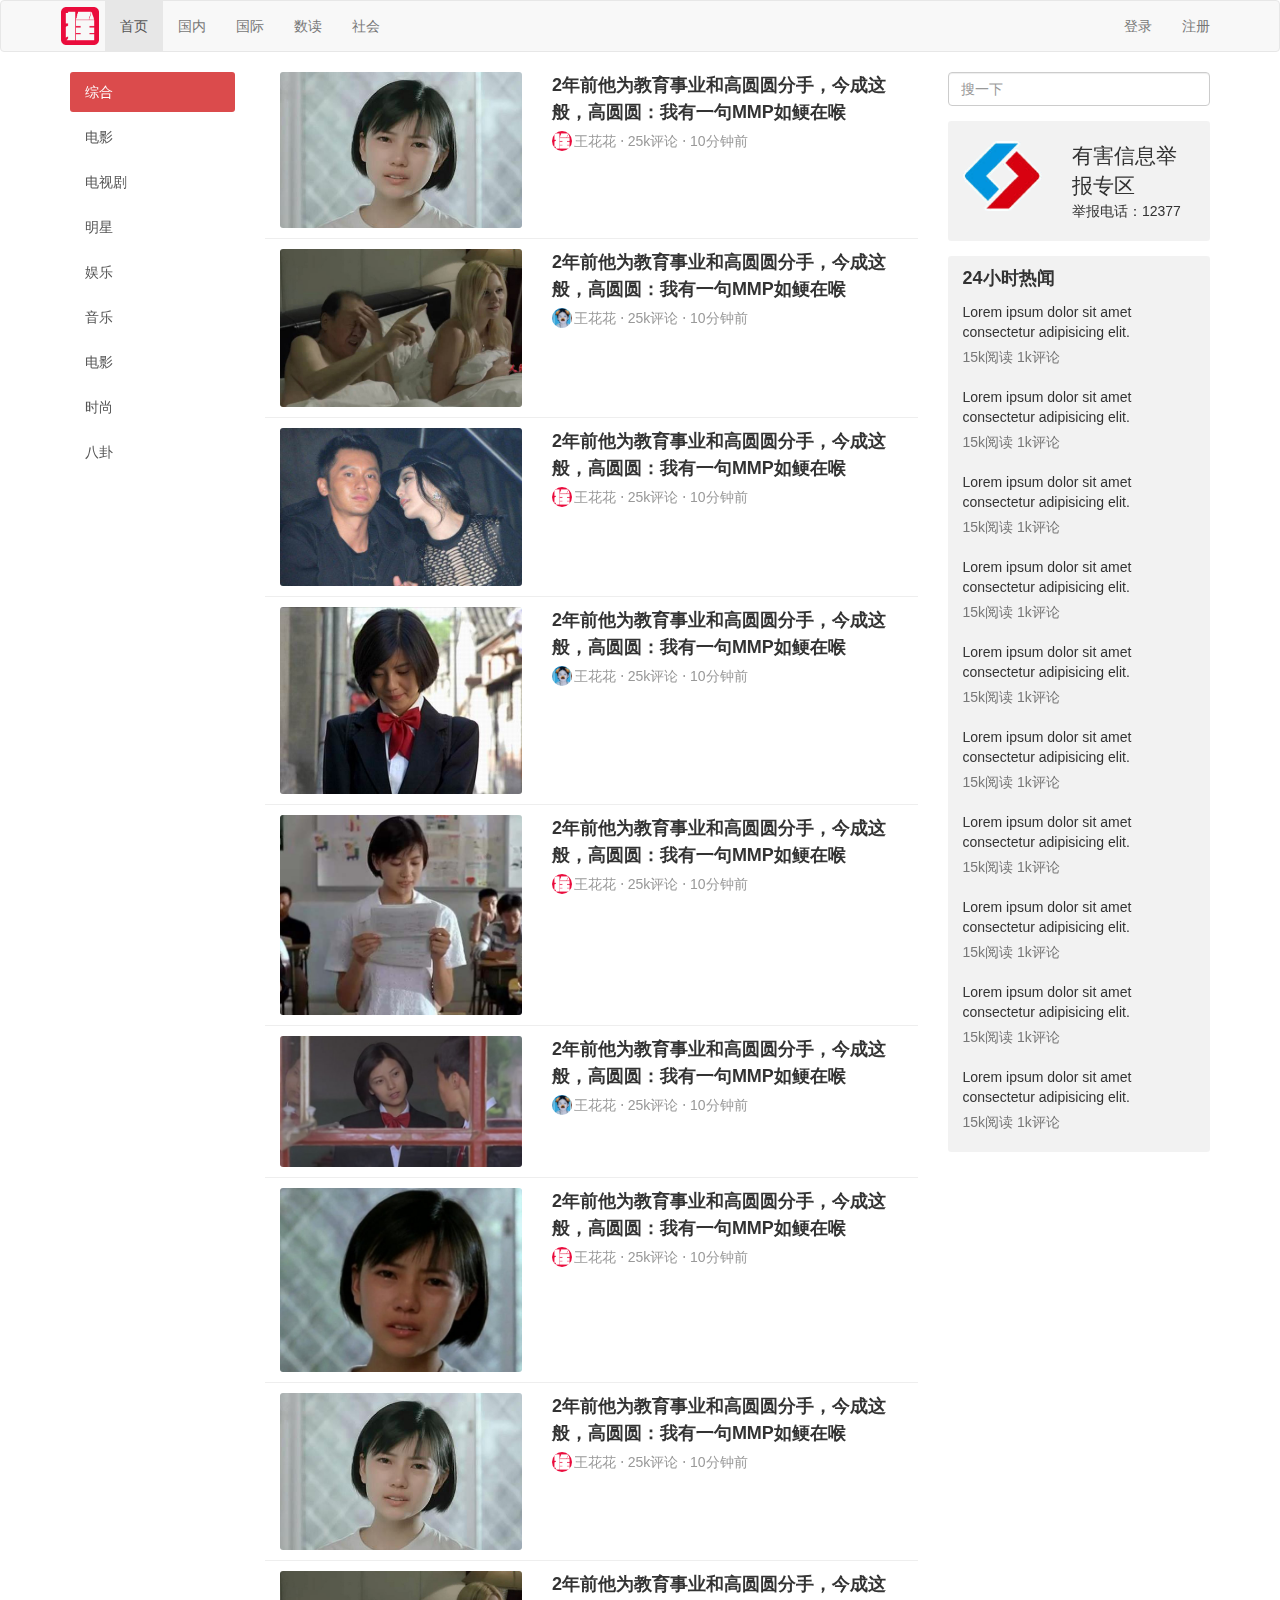
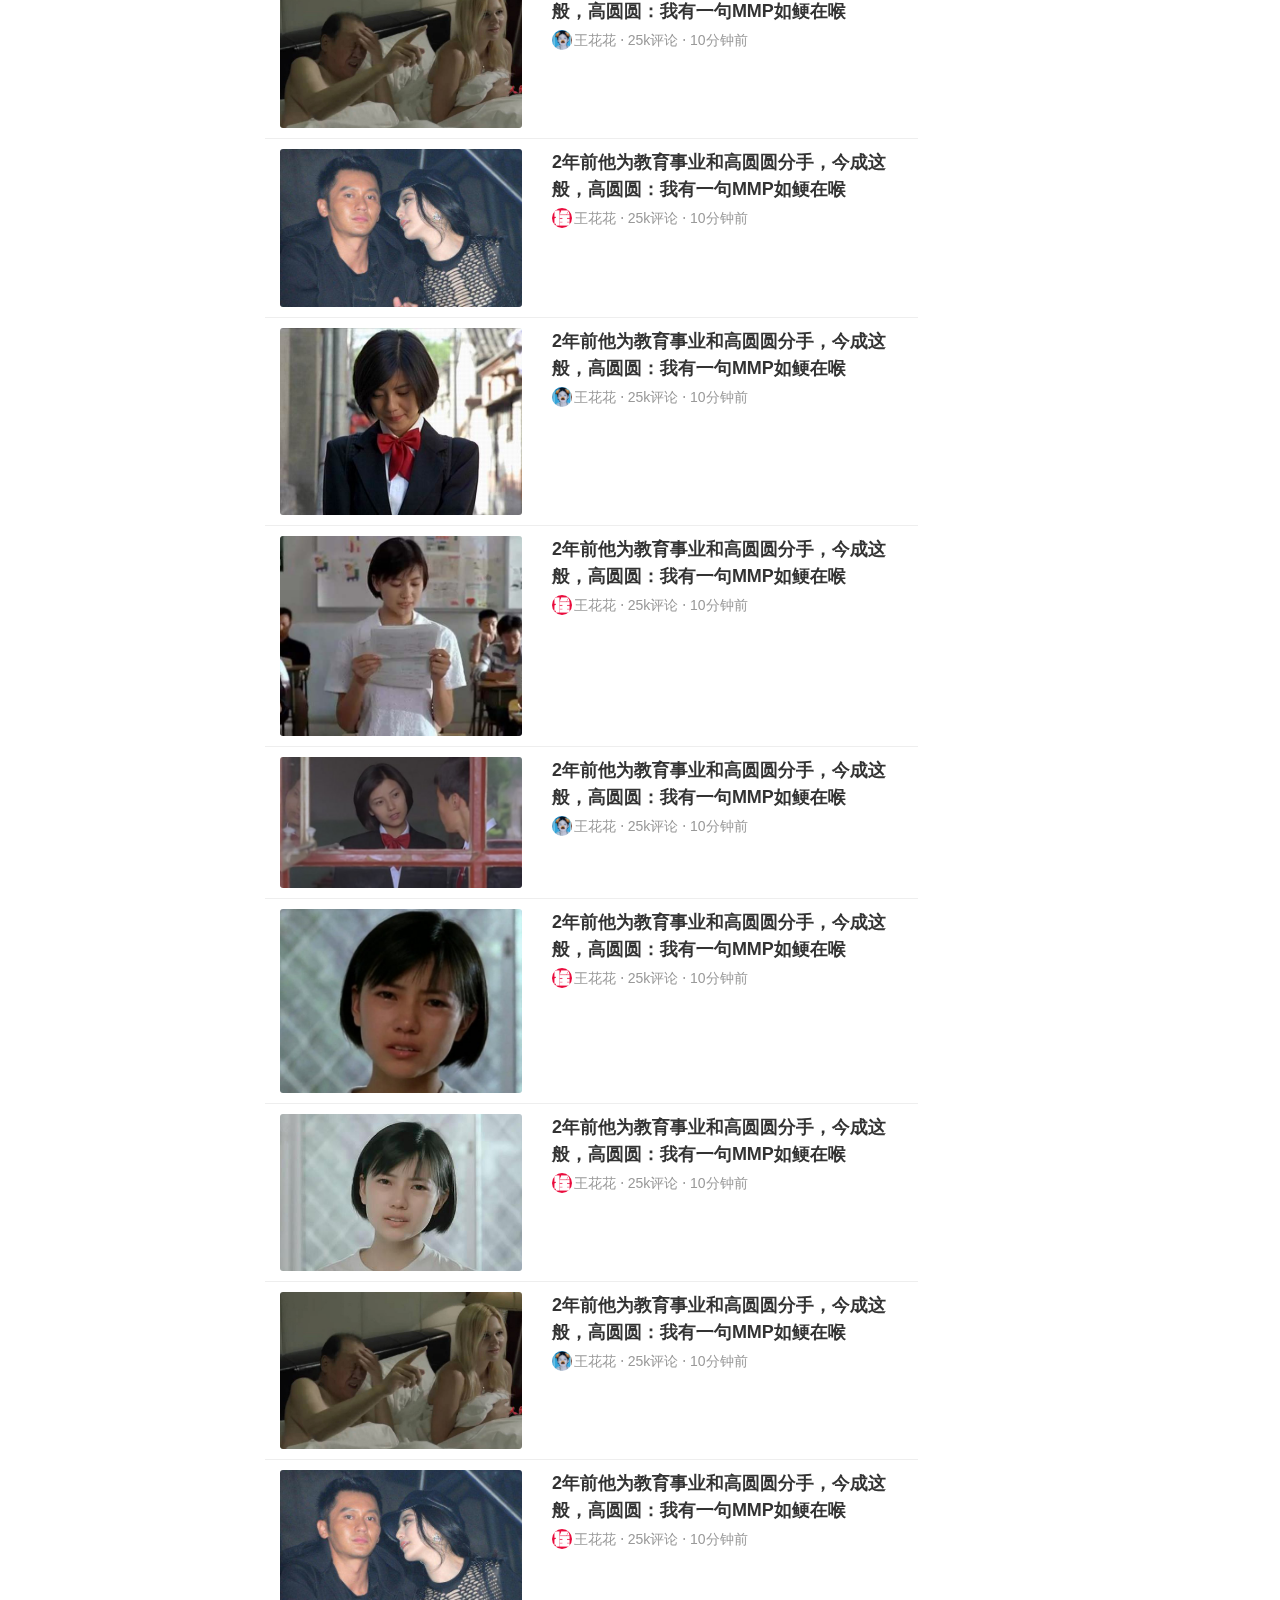
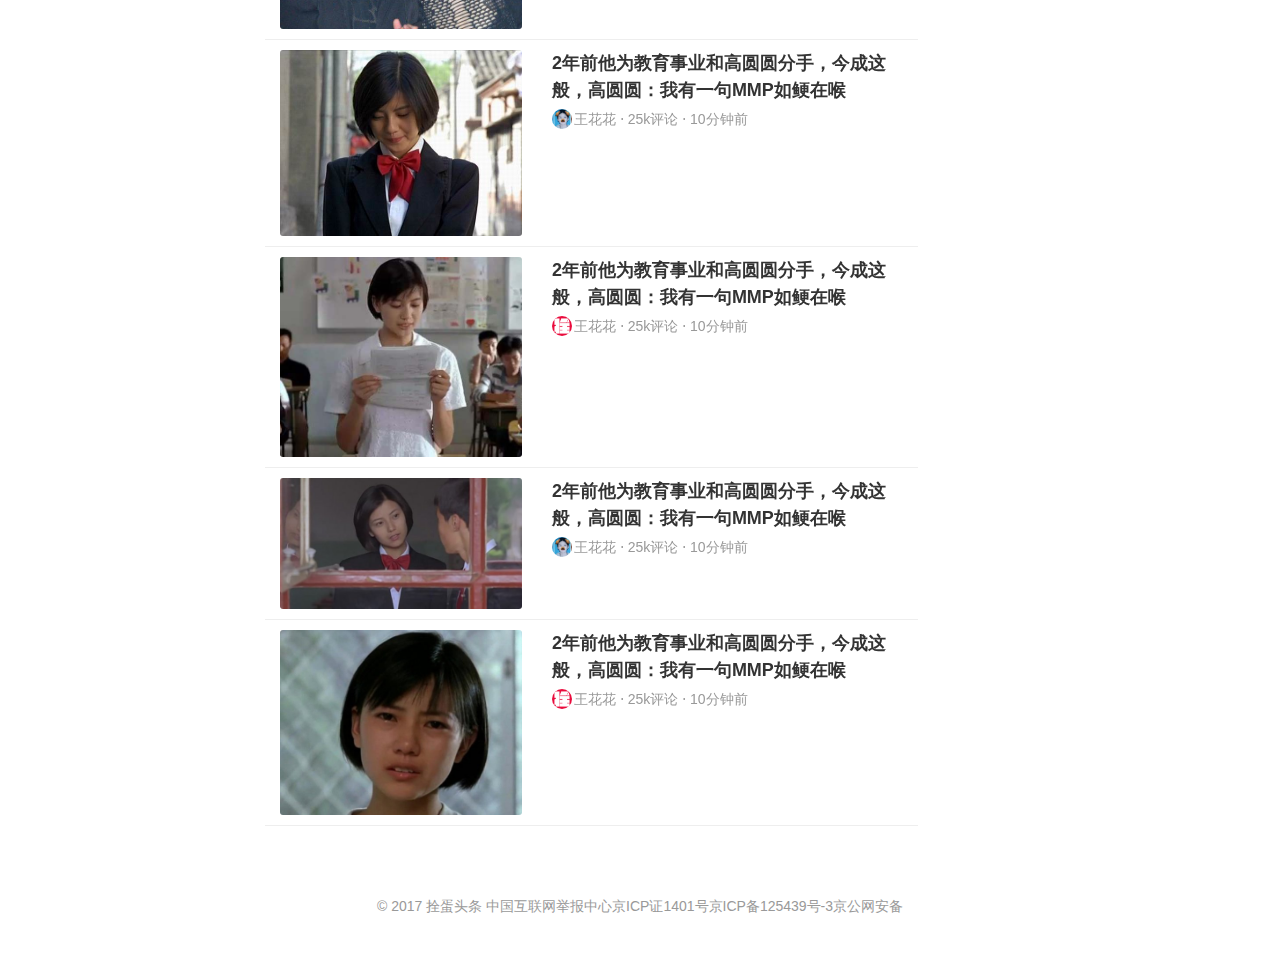
<file: index.html>
<!DOCTYPE html>
<html lang="en">
    <head>
        <title>拴蛋头条</title>
        <meta charset="UTF-8" />
        <meta name="viewport" content="width=device-width, initial-scale=1.0" />
        <meta http-equiv="X-UA-Compatible" content="IE=Edge,chrome=1" />
        <link rel="shortcut icon" href="https://www.toutiao.com/favicon.ico" type="image/x-icon" />
        <link rel="stylesheet" href="./css/Bootstrap-v3.3.7/bootstrap.css" />
        <link rel="stylesheet" href="./css/index.css" />
    </head>
    <body>
        <div class="navbar navbar-default">
            <div class="container">
                <div class="navbar-header">
                    <a href="#" class="navbar-brand"></a>
                </div>
                <label id="toggle-label" class="visible-xs-inline-block" for="toggle-checkbox">MENU</label>
                <input id="toggle-checkbox" class="hidden" type="checkbox" />
                <div class="hidden-xs">
                    <ul class="nav navbar-nav">
                        <li class="active"><a href="index.html">首页</a></li>
                        <li><a href="#">国内</a></li>
                        <li><a href="#">国际</a></li>
                        <li><a href="#">数读</a></li>
                        <li><a href="#">社会</a></li>
                    </ul>
                    <ul class="nav navbar-nav navbar-right">
                        <li><a href="login.html">登录</a></li>
                        <li><a href="signup.html">注册</a></li>
                    </ul>
                </div>
            </div>
        </div>

        <div class="container">
            <div class="row">
                <div class="col-sm-2 sticky">
                    <div class="list-group side-bar hidden-xs">
                        <a href="#" class="list-group-item active">综合</a>
                        <a href="#" class="list-group-item">电影</a>
                        <a href="#" class="list-group-item">电视剧</a>
                        <a href="#" class="list-group-item">明星</a>
                        <a href="#" class="list-group-item">娱乐</a>
                        <a href="#" class="list-group-item">音乐</a>
                        <a href="#" class="list-group-item">电影</a>
                        <a href="#" class="list-group-item">时尚</a>
                        <a href="#" class="list-group-item">八卦</a>
                    </div>
                </div>
                <div class="col-sm-7">
                    <div class="news-list">
                        <div class="news-list-item clearfix">
                            <div class="col-xs-5">
                                <img src="./img/002.jpg" alt="" />
                            </div>
                            <div class="col-xs-7">
                                <a href="news.html" class="title">
                                    2年前他为教育事业和高圆圆分手，今成这般，高圆圆：我有一句MMP如鲠在喉
                                </a>
                                <div class="info">
                                    <span><span class="avatar"></span>王花花</span>
                                    ⋅ <span>25k评论</span> ⋅
                                    <span>10分钟前</span>
                                </div>
                            </div>
                        </div>
                        <div class="news-list-item clearfix">
                            <div class="col-xs-5">
                                <img src="./img/003.jpg" alt="" />
                            </div>
                            <div class="col-xs-7">
                                <a href="news.html" class="title">
                                    2年前他为教育事业和高圆圆分手，今成这般，高圆圆：我有一句MMP如鲠在喉
                                </a>
                                <div class="info">
                                    <span><span class="avatar-1"></span>王花花</span>
                                    ⋅ <span>25k评论</span> ⋅
                                    <span>10分钟前</span>
                                </div>
                            </div>
                        </div>
                        <div class="news-list-item clearfix">
                            <div class="col-xs-5">
                                <img src="./img/005.jpg" alt="" />
                            </div>
                            <div class="col-xs-7">
                                <a href="news.html" class="title">
                                    2年前他为教育事业和高圆圆分手，今成这般，高圆圆：我有一句MMP如鲠在喉
                                </a>
                                <div class="info">
                                    <span><span class="avatar"></span>王花花</span>
                                    ⋅ <span>25k评论</span> ⋅
                                    <span>10分钟前</span>
                                </div>
                            </div>
                        </div>
                        <div class="news-list-item clearfix">
                            <div class="col-xs-5">
                                <img src="./img/2-1.jpg" alt="" />
                            </div>
                            <div class="col-xs-7">
                                <a href="news.html" class="title">
                                    2年前他为教育事业和高圆圆分手，今成这般，高圆圆：我有一句MMP如鲠在喉
                                </a>
                                <div class="info">
                                    <span><span class="avatar-1"></span>王花花</span>
                                    ⋅ <span>25k评论</span> ⋅
                                    <span>10分钟前</span>
                                </div>
                            </div>
                        </div>
                        <div class="news-list-item clearfix">
                            <div class="col-xs-5">
                                <img src="./img/2-4.jpg" alt="" />
                            </div>
                            <div class="col-xs-7">
                                <a href="news.html" class="title">
                                    2年前他为教育事业和高圆圆分手，今成这般，高圆圆：我有一句MMP如鲠在喉
                                </a>
                                <div class="info">
                                    <span><span class="avatar"></span>王花花</span>
                                    ⋅ <span>25k评论</span> ⋅
                                    <span>10分钟前</span>
                                </div>
                            </div>
                        </div>
                        <div class="news-list-item clearfix">
                            <div class="col-xs-5">
                                <img src="./img/2-2.jpg" alt="" />
                            </div>
                            <div class="col-xs-7">
                                <a href="news.html" class="title">
                                    2年前他为教育事业和高圆圆分手，今成这般，高圆圆：我有一句MMP如鲠在喉
                                </a>
                                <div class="info">
                                    <span><span class="avatar-1"></span>王花花</span>
                                    ⋅ <span>25k评论</span> ⋅
                                    <span>10分钟前</span>
                                </div>
                            </div>
                        </div>
                        <div class="news-list-item clearfix">
                            <div class="col-xs-5">
                                <img src="./img/2-3.jpg" alt="" />
                            </div>
                            <div class="col-xs-7">
                                <a href="news.html" class="title">
                                    2年前他为教育事业和高圆圆分手，今成这般，高圆圆：我有一句MMP如鲠在喉
                                </a>
                                <div class="info">
                                    <span><span class="avatar"></span>王花花</span>
                                    ⋅ <span>25k评论</span> ⋅
                                    <span>10分钟前</span>
                                </div>
                            </div>
                        </div>
                        <div class="news-list-item clearfix">
                            <div class="col-xs-5">
                                <img src="./img/002.jpg" alt="" />
                            </div>
                            <div class="col-xs-7">
                                <a href="news.html" class="title">
                                    2年前他为教育事业和高圆圆分手，今成这般，高圆圆：我有一句MMP如鲠在喉
                                </a>
                                <div class="info">
                                    <span><span class="avatar"></span>王花花</span>
                                    ⋅ <span>25k评论</span> ⋅
                                    <span>10分钟前</span>
                                </div>
                            </div>
                        </div>
                        <div class="news-list-item clearfix">
                            <div class="col-xs-5">
                                <img src="./img/003.jpg" alt="" />
                            </div>
                            <div class="col-xs-7">
                                <a href="news.html" class="title">
                                    2年前他为教育事业和高圆圆分手，今成这般，高圆圆：我有一句MMP如鲠在喉
                                </a>
                                <div class="info">
                                    <span><span class="avatar-1"></span>王花花</span>
                                    ⋅ <span>25k评论</span> ⋅
                                    <span>10分钟前</span>
                                </div>
                            </div>
                        </div>
                        <div class="news-list-item clearfix">
                            <div class="col-xs-5">
                                <img src="./img/005.jpg" alt="" />
                            </div>
                            <div class="col-xs-7">
                                <a href="news.html" class="title">
                                    2年前他为教育事业和高圆圆分手，今成这般，高圆圆：我有一句MMP如鲠在喉
                                </a>
                                <div class="info">
                                    <span><span class="avatar"></span>王花花</span>
                                    ⋅ <span>25k评论</span> ⋅
                                    <span>10分钟前</span>
                                </div>
                            </div>
                        </div>
                        <div class="news-list-item clearfix">
                            <div class="col-xs-5">
                                <img src="./img/2-1.jpg" alt="" />
                            </div>
                            <div class="col-xs-7">
                                <a href="news.html" class="title">
                                    2年前他为教育事业和高圆圆分手，今成这般，高圆圆：我有一句MMP如鲠在喉
                                </a>
                                <div class="info">
                                    <span><span class="avatar-1"></span>王花花</span>
                                    ⋅ <span>25k评论</span> ⋅
                                    <span>10分钟前</span>
                                </div>
                            </div>
                        </div>
                        <div class="news-list-item clearfix">
                            <div class="col-xs-5">
                                <img src="./img/2-4.jpg" alt="" />
                            </div>
                            <div class="col-xs-7">
                                <a href="news.html" class="title">
                                    2年前他为教育事业和高圆圆分手，今成这般，高圆圆：我有一句MMP如鲠在喉
                                </a>
                                <div class="info">
                                    <span><span class="avatar"></span>王花花</span>
                                    ⋅ <span>25k评论</span> ⋅
                                    <span>10分钟前</span>
                                </div>
                            </div>
                        </div>
                        <div class="news-list-item clearfix">
                            <div class="col-xs-5">
                                <img src="./img/2-2.jpg" alt="" />
                            </div>
                            <div class="col-xs-7">
                                <a href="news.html" class="title">
                                    2年前他为教育事业和高圆圆分手，今成这般，高圆圆：我有一句MMP如鲠在喉
                                </a>
                                <div class="info">
                                    <span><span class="avatar-1"></span>王花花</span>
                                    ⋅ <span>25k评论</span> ⋅
                                    <span>10分钟前</span>
                                </div>
                            </div>
                        </div>
                        <div class="news-list-item clearfix">
                            <div class="col-xs-5">
                                <img src="./img/2-3.jpg" alt="" />
                            </div>
                            <div class="col-xs-7">
                                <a href="news.html" class="title">
                                    2年前他为教育事业和高圆圆分手，今成这般，高圆圆：我有一句MMP如鲠在喉
                                </a>
                                <div class="info">
                                    <span><span class="avatar"></span>王花花</span>
                                    ⋅ <span>25k评论</span> ⋅
                                    <span>10分钟前</span>
                                </div>
                            </div>
                        </div>
                        <div class="news-list-item clearfix">
                            <div class="col-xs-5">
                                <img src="./img/002.jpg" alt="" />
                            </div>
                            <div class="col-xs-7">
                                <a href="news.html" class="title">
                                    2年前他为教育事业和高圆圆分手，今成这般，高圆圆：我有一句MMP如鲠在喉
                                </a>
                                <div class="info">
                                    <span><span class="avatar"></span>王花花</span>
                                    ⋅ <span>25k评论</span> ⋅
                                    <span>10分钟前</span>
                                </div>
                            </div>
                        </div>
                        <div class="news-list-item clearfix">
                            <div class="col-xs-5">
                                <img src="./img/003.jpg" alt="" />
                            </div>
                            <div class="col-xs-7">
                                <a href="news.html" class="title">
                                    2年前他为教育事业和高圆圆分手，今成这般，高圆圆：我有一句MMP如鲠在喉
                                </a>
                                <div class="info">
                                    <span><span class="avatar-1"></span>王花花</span>
                                    ⋅ <span>25k评论</span> ⋅
                                    <span>10分钟前</span>
                                </div>
                            </div>
                        </div>
                        <div class="news-list-item clearfix">
                            <div class="col-xs-5">
                                <img src="./img/005.jpg" alt="" />
                            </div>
                            <div class="col-xs-7">
                                <a href="news.html" class="title">
                                    2年前他为教育事业和高圆圆分手，今成这般，高圆圆：我有一句MMP如鲠在喉
                                </a>
                                <div class="info">
                                    <span><span class="avatar"></span>王花花</span>
                                    ⋅ <span>25k评论</span> ⋅
                                    <span>10分钟前</span>
                                </div>
                            </div>
                        </div>
                        <div class="news-list-item clearfix">
                            <div class="col-xs-5">
                                <img src="./img/2-1.jpg" alt="" />
                            </div>
                            <div class="col-xs-7">
                                <a href="news.html" class="title">
                                    2年前他为教育事业和高圆圆分手，今成这般，高圆圆：我有一句MMP如鲠在喉
                                </a>
                                <div class="info">
                                    <span><span class="avatar-1"></span>王花花</span>
                                    ⋅ <span>25k评论</span> ⋅
                                    <span>10分钟前</span>
                                </div>
                            </div>
                        </div>
                        <div class="news-list-item clearfix">
                            <div class="col-xs-5">
                                <img src="./img/2-4.jpg" alt="" />
                            </div>
                            <div class="col-xs-7">
                                <a href="news.html" class="title">
                                    2年前他为教育事业和高圆圆分手，今成这般，高圆圆：我有一句MMP如鲠在喉
                                </a>
                                <div class="info">
                                    <span><span class="avatar"></span>王花花</span>
                                    ⋅ <span>25k评论</span> ⋅
                                    <span>10分钟前</span>
                                </div>
                            </div>
                        </div>
                        <div class="news-list-item clearfix">
                            <div class="col-xs-5">
                                <img src="./img/2-2.jpg" alt="" />
                            </div>
                            <div class="col-xs-7">
                                <a href="news.html" class="title">
                                    2年前他为教育事业和高圆圆分手，今成这般，高圆圆：我有一句MMP如鲠在喉
                                </a>
                                <div class="info">
                                    <span><span class="avatar-1"></span>王花花</span>
                                    ⋅ <span>25k评论</span> ⋅
                                    <span>10分钟前</span>
                                </div>
                            </div>
                        </div>
                        <div class="news-list-item clearfix">
                            <div class="col-xs-5">
                                <img src="./img/2-3.jpg" alt="" />
                            </div>
                            <div class="col-xs-7">
                                <a href="news.html" class="title">
                                    2年前他为教育事业和高圆圆分手，今成这般，高圆圆：我有一句MMP如鲠在喉
                                </a>
                                <div class="info">
                                    <span><span class="avatar"></span>王花花</span>
                                    ⋅ <span>25k评论</span> ⋅
                                    <span>10分钟前</span>
                                </div>
                            </div>
                        </div>
                    </div>
                </div>
                <div class="col-sm-3 sticky">
                    <div class="search-bar">
                        <input type="text" class="form-control" placeholder="搜一下" />
                    </div>
                    <div class="side-bar-card flag clearfix">
                        <div class="col-xs-5">
                            <img src="./img/1-1.png" alt="report-img" />
                        </div>
                        <div class="col-xs-7">
                            <div class="text-lg">有害信息举报专区</div>
                            <div>举报电话：12377</div>
                        </div>
                    </div>
                    <div class="side-bar-card">
                        <div class="card-title">24小时热闻</div>
                        <div class="card-body">
                            <div class="list">
                                <div class="item">
                                    <div class="title">
                                        Lorem ipsum dolor sit amet consectetur adipisicing elit.
                                    </div>
                                    <div class="desc text-muted">
                                        15k阅读 1k评论
                                    </div>
                                </div>
                                <div class="item">
                                    <div class="title">
                                        Lorem ipsum dolor sit amet consectetur adipisicing elit.
                                    </div>
                                    <div class="desc text-muted">
                                        15k阅读 1k评论
                                    </div>
                                </div>
                                <div class="item">
                                    <div class="title">
                                        Lorem ipsum dolor sit amet consectetur adipisicing elit.
                                    </div>
                                    <div class="desc text-muted">
                                        15k阅读 1k评论
                                    </div>
                                </div>
                                <div class="item">
                                    <div class="title">
                                        Lorem ipsum dolor sit amet consectetur adipisicing elit.
                                    </div>
                                    <div class="desc text-muted">
                                        15k阅读 1k评论
                                    </div>
                                </div>
                                <div class="item">
                                    <div class="title">
                                        Lorem ipsum dolor sit amet consectetur adipisicing elit.
                                    </div>
                                    <div class="desc text-muted">
                                        15k阅读 1k评论
                                    </div>
                                </div>
                                <div class="item">
                                    <div class="title">
                                        Lorem ipsum dolor sit amet consectetur adipisicing elit.
                                    </div>
                                    <div class="desc text-muted">
                                        15k阅读 1k评论
                                    </div>
                                </div>
                                <div class="item">
                                    <div class="title">
                                        Lorem ipsum dolor sit amet consectetur adipisicing elit.
                                    </div>
                                    <div class="desc text-muted">
                                        15k阅读 1k评论
                                    </div>
                                </div>
                                <div class="item">
                                    <div class="title">
                                        Lorem ipsum dolor sit amet consectetur adipisicing elit.
                                    </div>
                                    <div class="desc text-muted">
                                        15k阅读 1k评论
                                    </div>
                                </div>
                                <div class="item">
                                    <div class="title">
                                        Lorem ipsum dolor sit amet consectetur adipisicing elit.
                                    </div>
                                    <div class="desc text-muted">
                                        15k阅读 1k评论
                                    </div>
                                </div>
                                <div class="item">
                                    <div class="title">
                                        Lorem ipsum dolor sit amet consectetur adipisicing elit.
                                    </div>
                                    <div class="desc text-muted">
                                        15k阅读 1k评论
                                    </div>
                                </div>
                            </div>
                        </div>
                    </div>
                </div>
            </div>
        </div>

        <div class="footer">
            © 2017 拴蛋头条 中国互联网举报中心京ICP证1401号京ICP备125439号-3京公网安备
        </div>
    </body>
</html>
</file>
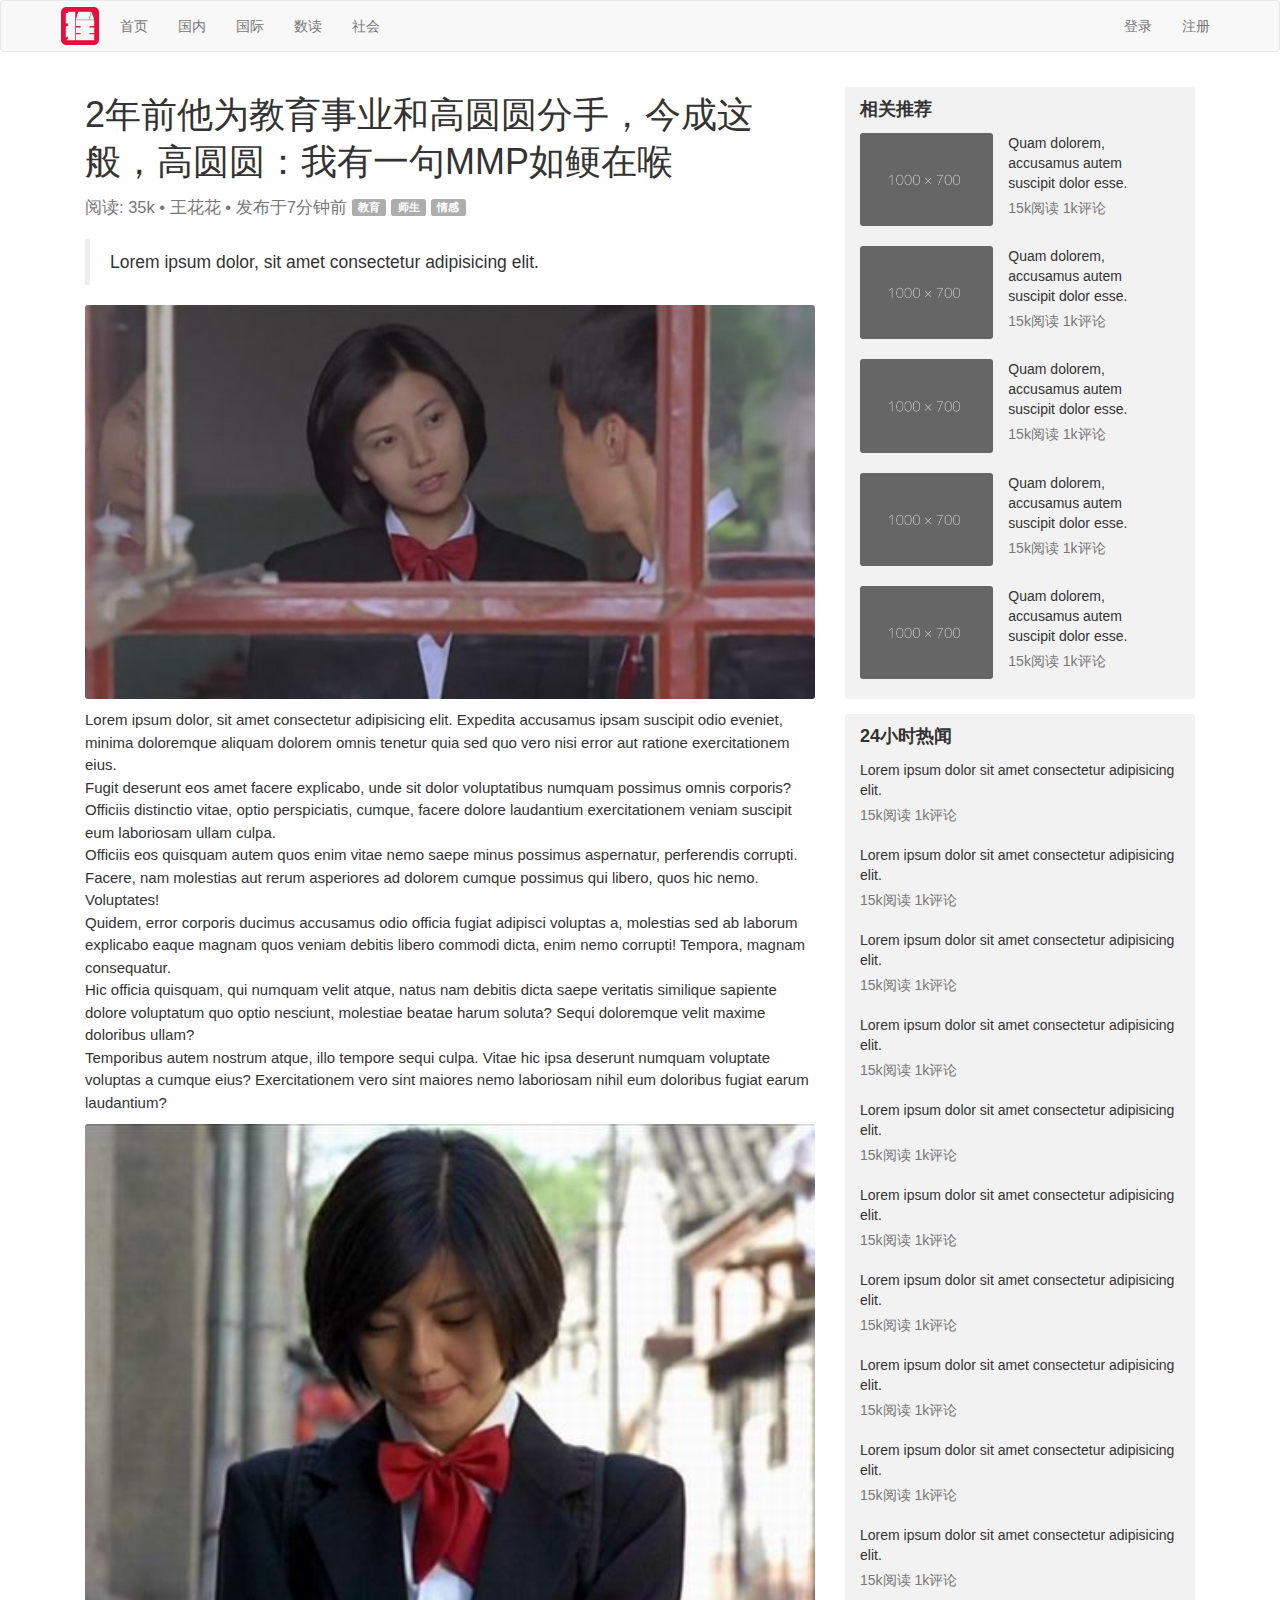
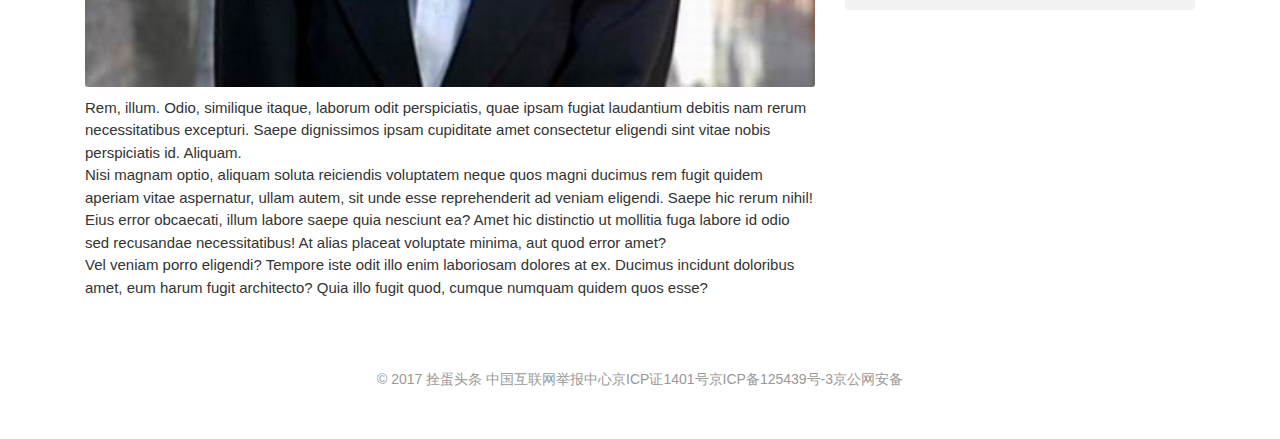
<file: news.html>
<!DOCTYPE html>
<html lang="en">
    <head>
        <title>demo</title>
        <meta charset="UTF-8" />
        <meta name="viewport" content="width=device-width, initial-scale=1.0" />
        <meta http-equiv="X-UA-Compatible" content="IE=Edge,chrome=1" />
        <link rel="stylesheet" href="./css/Bootstrap-v3.3.7/bootstrap.css" />
        <link rel="stylesheet" href="./css/index.css" />
    </head>
    <body>
        <div class="navbar navbar-default">
            <div class="container">
                <div class="navbar-header">
                    <a href="#" class="navbar-brand"></a>
                </div>
                <label
                    id="toggle-label"
                    class="visible-xs-inline-block"
                    for="toggle-checkbox"
                    >MENU</label
                >
                <input id="toggle-checkbox" class="hidden" type="checkbox" />
                <div class="hidden-xs">
                    <ul class="nav navbar-nav">
                        <li><a href="index.html">首页</a></li>
                        <li><a href="#">国内</a></li>
                        <li><a href="#">国际</a></li>
                        <li><a href="#">数读</a></li>
                        <li><a href="#">社会</a></li>
                    </ul>
                    <ul class="nav navbar-nav navbar-right">
                        <li><a href="login.html">登录</a></li>
                        <li><a href="signup.html">注册</a></li>
                    </ul>
                </div>
            </div>
        </div>

        <div class="container">
            <div class="col-md-8">
                <h1 class="news-title">
                    2年前他为教育事业和高圆圆分手，今成这般，高圆圆：我有一句MMP如鲠在喉
                </h1>
                <div class="news-info">
                    <span class="news-status text-muted"
                        >阅读: 35k • 王花花 • 发布于7分钟前</span
                    ><span class="label label-default">教育</span
                    ><span class="label label-default">师生</span
                    ><span class="label label-default">情感</span>
                </div>
                <div class="news-content">
                    <blockquote>
                        <p>
                            Lorem ipsum dolor, sit amet consectetur adipisicing
                            elit.
                        </p>
                    </blockquote>
                    <img src="./img/2-2.jpg" alt="" />
                    <div>
                        Lorem ipsum dolor, sit amet consectetur adipisicing
                        elit. Expedita accusamus ipsam suscipit odio eveniet,
                        minima doloremque aliquam dolorem omnis tenetur quia sed
                        quo vero nisi error aut ratione exercitationem eius.
                    </div>
                    <div>
                        Fugit deserunt eos amet facere explicabo, unde sit dolor
                        voluptatibus numquam possimus omnis corporis? Officiis
                        distinctio vitae, optio perspiciatis, cumque, facere
                        dolore laudantium exercitationem veniam suscipit eum
                        laboriosam ullam culpa.
                    </div>
                    <div>
                        Officiis eos quisquam autem quos enim vitae nemo saepe
                        minus possimus aspernatur, perferendis corrupti. Facere,
                        nam molestias aut rerum asperiores ad dolorem cumque
                        possimus qui libero, quos hic nemo. Voluptates!
                    </div>
                    <div>
                        Quidem, error corporis ducimus accusamus odio officia
                        fugiat adipisci voluptas a, molestias sed ab laborum
                        explicabo eaque magnam quos veniam debitis libero
                        commodi dicta, enim nemo corrupti! Tempora, magnam
                        consequatur.
                    </div>
                    <div>
                        Hic officia quisquam, qui numquam velit atque, natus nam
                        debitis dicta saepe veritatis similique sapiente dolore
                        voluptatum quo optio nesciunt, molestiae beatae harum
                        soluta? Sequi doloremque velit maxime doloribus ullam?
                    </div>
                    <div>
                        Temporibus autem nostrum atque, illo tempore sequi
                        culpa. Vitae hic ipsa deserunt numquam voluptate
                        voluptas a cumque eius? Exercitationem vero sint maiores
                        nemo laboriosam nihil eum doloribus fugiat earum
                        laudantium?
                    </div>
                    <img src="./img/2-1.jpg" alt="" />
                    <div>
                        Rem, illum. Odio, similique itaque, laborum odit
                        perspiciatis, quae ipsam fugiat laudantium debitis nam
                        rerum necessitatibus excepturi. Saepe dignissimos ipsam
                        cupiditate amet consectetur eligendi sint vitae nobis
                        perspiciatis id. Aliquam.
                    </div>
                    <div>
                        Nisi magnam optio, aliquam soluta reiciendis voluptatem
                        neque quos magni ducimus rem fugit quidem aperiam vitae
                        aspernatur, ullam autem, sit unde esse reprehenderit ad
                        veniam eligendi. Saepe hic rerum nihil!
                    </div>
                    <div>
                        Eius error obcaecati, illum labore saepe quia nesciunt
                        ea? Amet hic distinctio ut mollitia fuga labore id odio
                        sed recusandae necessitatibus! At alias placeat
                        voluptate minima, aut quod error amet?
                    </div>
                    <div>
                        Vel veniam porro eligendi? Tempore iste odit illo enim
                        laboriosam dolores at ex. Ducimus incidunt doloribus
                        amet, eum harum fugit architecto? Quia illo fugit quod,
                        cumque numquam quidem quos esse?
                    </div>
                </div>
            </div>
            <div class="col-md-4">
                <div class="side-bar-card">
                    <div class="card-title">相关推荐</div>
                    <div class="card-body">
                        <div class="list">
                            <div class="item clearfix">
                                <div class="col-xs-5 no-padding-lr">
                                    <img
                                        style="width: 100%;"
                                        src="./img/1000x700.png"
                                        alt=""
                                    />
                                </div>
                                <div class="col-xs-7">
                                    <div class="title">
                                        Quam dolorem, accusamus autem suscipit
                                        dolor esse.
                                    </div>
                                    <div class="desc text-muted">
                                        15k阅读 1k评论
                                    </div>
                                </div>
                            </div>
                            <div class="item clearfix">
                                <div class="col-xs-5 no-padding-lr">
                                    <img
                                        style="width: 100%;"
                                        src="./img/1000x700.png"
                                        alt=""
                                    />
                                </div>
                                <div class="col-xs-7">
                                    <div class="title">
                                        Quam dolorem, accusamus autem suscipit
                                        dolor esse.
                                    </div>
                                    <div class="desc text-muted">
                                        15k阅读 1k评论
                                    </div>
                                </div>
                            </div>
                            <div class="item clearfix">
                                <div class="col-xs-5 no-padding-lr">
                                    <img
                                        style="width: 100%;"
                                        src="./img/1000x700.png"
                                        alt=""
                                    />
                                </div>
                                <div class="col-xs-7">
                                    <div class="title">
                                        Quam dolorem, accusamus autem suscipit
                                        dolor esse.
                                    </div>
                                    <div class="desc text-muted">
                                        15k阅读 1k评论
                                    </div>
                                </div>
                            </div>
                            <div class="item clearfix">
                                <div class="col-xs-5 no-padding-lr">
                                    <img
                                        style="width: 100%;"
                                        src="./img/1000x700.png"
                                        alt=""
                                    />
                                </div>
                                <div class="col-xs-7">
                                    <div class="title">
                                        Quam dolorem, accusamus autem suscipit
                                        dolor esse.
                                    </div>
                                    <div class="desc text-muted">
                                        15k阅读 1k评论
                                    </div>
                                </div>
                            </div>
                            <div class="item clearfix">
                                <div class="col-xs-5 no-padding-lr">
                                    <img
                                        style="width: 100%;"
                                        src="./img/1000x700.png"
                                        alt=""
                                    />
                                </div>
                                <div class="col-xs-7">
                                    <div class="title">
                                        Quam dolorem, accusamus autem suscipit
                                        dolor esse.
                                    </div>
                                    <div class="desc text-muted">
                                        15k阅读 1k评论
                                    </div>
                                </div>
                            </div>
                        </div>
                    </div>
                </div>
                <div class="side-bar-card">
                    <div class="card-title">24小时热闻</div>
                    <div class="card-body">
                        <div class="list">
                            <div class="item">
                                <div class="title">
                                    Lorem ipsum dolor sit amet consectetur
                                    adipisicing elit.
                                </div>
                                <div class="desc text-muted">
                                    15k阅读 1k评论
                                </div>
                            </div>
                            <div class="item">
                                <div class="title">
                                    Lorem ipsum dolor sit amet consectetur
                                    adipisicing elit.
                                </div>
                                <div class="desc text-muted">
                                    15k阅读 1k评论
                                </div>
                            </div>
                            <div class="item">
                                <div class="title">
                                    Lorem ipsum dolor sit amet consectetur
                                    adipisicing elit.
                                </div>
                                <div class="desc text-muted">
                                    15k阅读 1k评论
                                </div>
                            </div>
                            <div class="item">
                                <div class="title">
                                    Lorem ipsum dolor sit amet consectetur
                                    adipisicing elit.
                                </div>
                                <div class="desc text-muted">
                                    15k阅读 1k评论
                                </div>
                            </div>
                            <div class="item">
                                <div class="title">
                                    Lorem ipsum dolor sit amet consectetur
                                    adipisicing elit.
                                </div>
                                <div class="desc text-muted">
                                    15k阅读 1k评论
                                </div>
                            </div>
                            <div class="item">
                                <div class="title">
                                    Lorem ipsum dolor sit amet consectetur
                                    adipisicing elit.
                                </div>
                                <div class="desc text-muted">
                                    15k阅读 1k评论
                                </div>
                            </div>
                            <div class="item">
                                <div class="title">
                                    Lorem ipsum dolor sit amet consectetur
                                    adipisicing elit.
                                </div>
                                <div class="desc text-muted">
                                    15k阅读 1k评论
                                </div>
                            </div>
                            <div class="item">
                                <div class="title">
                                    Lorem ipsum dolor sit amet consectetur
                                    adipisicing elit.
                                </div>
                                <div class="desc text-muted">
                                    15k阅读 1k评论
                                </div>
                            </div>
                            <div class="item">
                                <div class="title">
                                    Lorem ipsum dolor sit amet consectetur
                                    adipisicing elit.
                                </div>
                                <div class="desc text-muted">
                                    15k阅读 1k评论
                                </div>
                            </div>
                            <div class="item">
                                <div class="title">
                                    Lorem ipsum dolor sit amet consectetur
                                    adipisicing elit.
                                </div>
                                <div class="desc text-muted">
                                    15k阅读 1k评论
                                </div>
                            </div>
                        </div>
                    </div>
                </div>
            </div>
        </div>

        <div class="footer">
            © 2017 拴蛋头条
            中国互联网举报中心京ICP证1401号京ICP备125439号-3京公网安备
        </div>
    </body>
</html>
</file>
<file: css/index.css>
.container-small {
    max-width: 500px;
}
.container-small .signup-link:hover,
.container.container-small .forget-pwd:hover {
    color: #333;
}

/* 粘性定位 position:sticky */
.sticky {
    position: -webkit-sticky;
    position: sticky;
    top: 10px; /*阈值*/
}

a:hover {
    text-decoration: none;
}

img,
.side-bar .list-group-item,
.side-bar-card {
    border-radius: 3px;
}

img {
    display: block;
    width: 100%;
}

.navbar-header .navbar-brand {
    background-image: url(../img/logo.png);
    background-repeat: no-repeat;
    background-size: 75% 75%;
    background-position: center center;
    width: 50px;
}

.side-bar .list-group-item {
    border: none;
    margin-bottom: 5px;
}

.side-bar .list-group-item.active {
    background-color: #db4b4c;
}

.news-list > .news-list-item:nth-child(1) {
    padding-top: 0px;
}

.news-list-item {
    padding: 10px 0px;
    border-bottom: 1px solid #eee;
}

.news-list-item .title {
    color: #333;
    font-size: 18px;
    font-weight: bold;
    margin-bottom: 5px;
    line-height: 1.5;
    display: block;
}

.news-list-item .title:hover {
    color: #337ab7;
}

.news-list-item .info {
    color: #999;
}

.news-list-item .info > span:nth-child(1) {
    display: inline-block;
}

.news-list-item .info .avatar {
    background-image: url(../img/logo.jpg);
    background-repeat: no-repeat;
    background-position: center center;
    background-size: 100%;
    width: 20px;
    height: 20px;
    float: left;
    margin-right: 2px;
    border-radius: 50%;
}

.news-list-item .info .avatar-1 {
    background-image: url(../img/004.jpg);
    background-repeat: no-repeat;
    background-position: center center;
    background-size: 100%;
    width: 20px;
    height: 20px;
    float: left;
    margin-right: 2px;
    border-radius: 50%;
}

.side-bar-card {
    background: rgba(0, 0, 0, 0.05);
    margin-top: 15px;
    padding: 10px 0;
}

.side-bar-card.flag {
    padding: 20px 0;
}

.side-bar-card .text-lg {
    font-size: 150%;
}

.side-bar-card .card-title {
    padding: 10px 15px;
    font-size: 18px;
    font-weight: bold;
    padding: 0px 15px;
}

.side-bar-card .card-body .list .item {
    padding: 10px 15px;
}

.side-bar-card .card-body .list .item:hover {
    background: rgba(0, 0, 0, 0.08);
}

.side-bar-card .card-body .list .item .title {
    padding-bottom: 5px;
}

.news-title {
    line-height: 1.3;
}

.news-info {
    height: 23px;
}

.news-info .news-status {
    line-height: 23px;
    font-size: 16.5px;
    float: left;
}

.news-info .label {
    opacity: 0.6;
    margin-left: 5px;
}

.news-content {
    margin-top: 20px;
    font-size: 15px;
    line-height: 1.5;
}

.news-content img {
    margin: 10px 0px;
}

.no-padding-lr {
    padding-left: 0;
    padding-right: 0;
}

.footer {
    margin-top: 20px;
    padding: 50px 0;
    text-align: center;
    color: #999;
}

.btn.btn-primary {
    color: #fff;
    background-color: #ea0c3c;
    border-color: #db0d3a;
}

.btn.btn-primary:hover {
    background-color: #d50c37;
    border-color: #d50c37;
}

#toggle-checkbox:checked ~ div.hidden-xs {
    display: block !important;
}

#toggle-label {
    display: none;
    position: absolute;
    top: 14px;
    right: 15px;
    font-weight: normal;
    font-size: 16px;
    color: #666;
}

#toggle-label:hover {
    color: #222;
}
</file>
